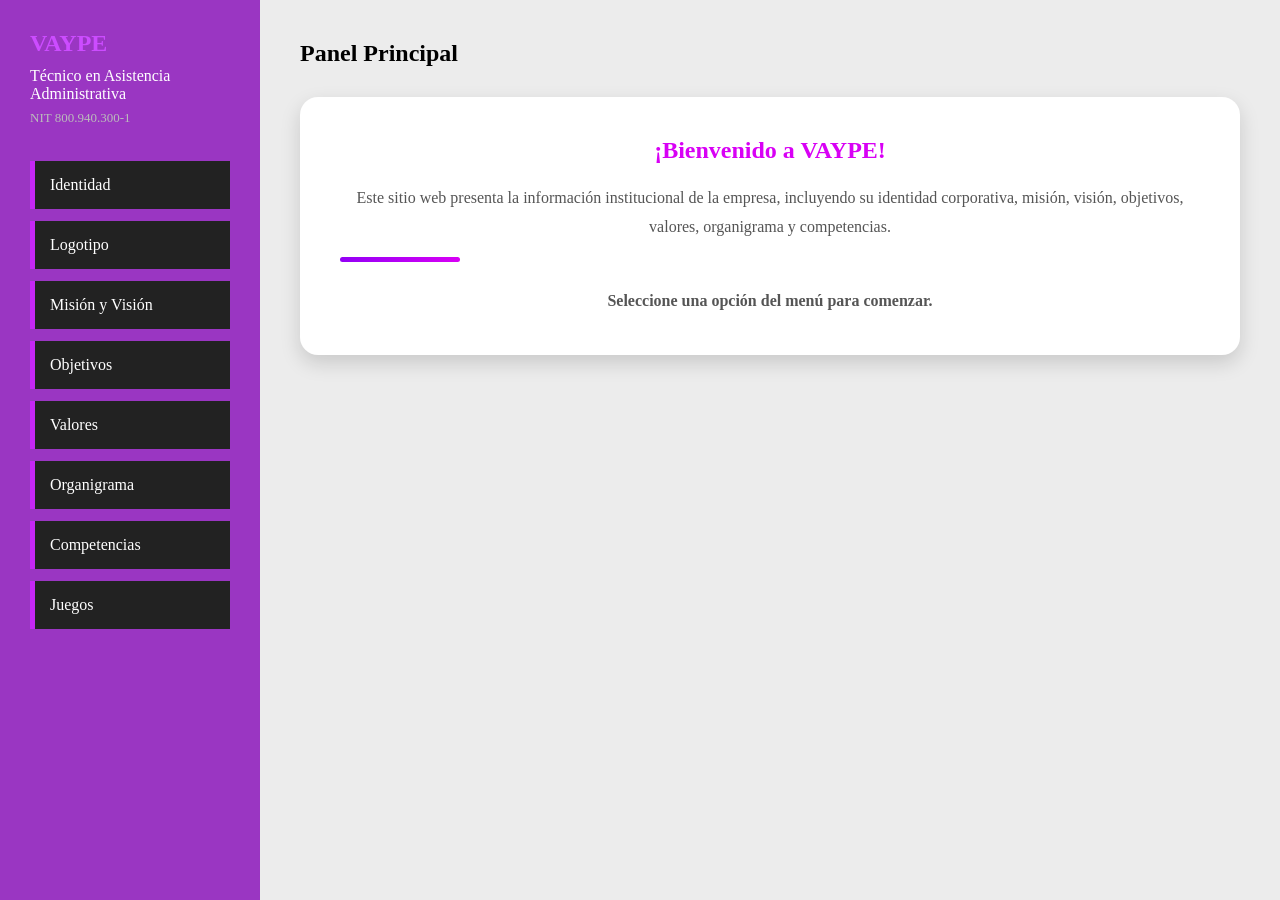
<file: index.html>
<!DOCTYPE html>
<html lang="es">
<head>
<meta charset="UTF-8">
<meta name="viewport" content="width=device-width, initial-scale=1.0">
<title>VAYPE S.A</title>
<link rel="stylesheet" href="styles.css">
</head>
<body>

<div class="panel">

    <aside class="menu">
        <h1>VAYPE</h1>
        <p>Técnico en Asistencia Administrativa</p>
        <span>NIT 800.940.300-1</span>
        <nav>
            <a href="diapositiva1.html"> Identidad</a>
            <a href="diapositiva2.html"> Logotipo</a>
            <a href="diapositiva3.html"> Misión y Visión</a>
            <a href="diapositiva4.html"> Objetivos</a>
            <a href="diapositiva5.html"> Valores</a>
            <a href="diapositiva6.html"> Organigrama</a>
            <a href="diapositiva7.html"> Competencias</a>
            <a href="diapositiva8.html"> Juegos</a>
        </nav>
    </aside>
    <main>

        <h2>Panel Principal</h2>

<div class="bienvenida">

    <h2>¡Bienvenido a VAYPE!</h2>

    <p>
        Este sitio web presenta la información institucional de la empresa,
        incluyendo su identidad corporativa, misión, visión, objetivos,
        valores, organigrama y competencias.
    </p>

    <div class="linea"></div>

    <p><strong>Seleccione una opción del menú para comenzar.</strong></p>

</div>
</body>
</html>
</file>
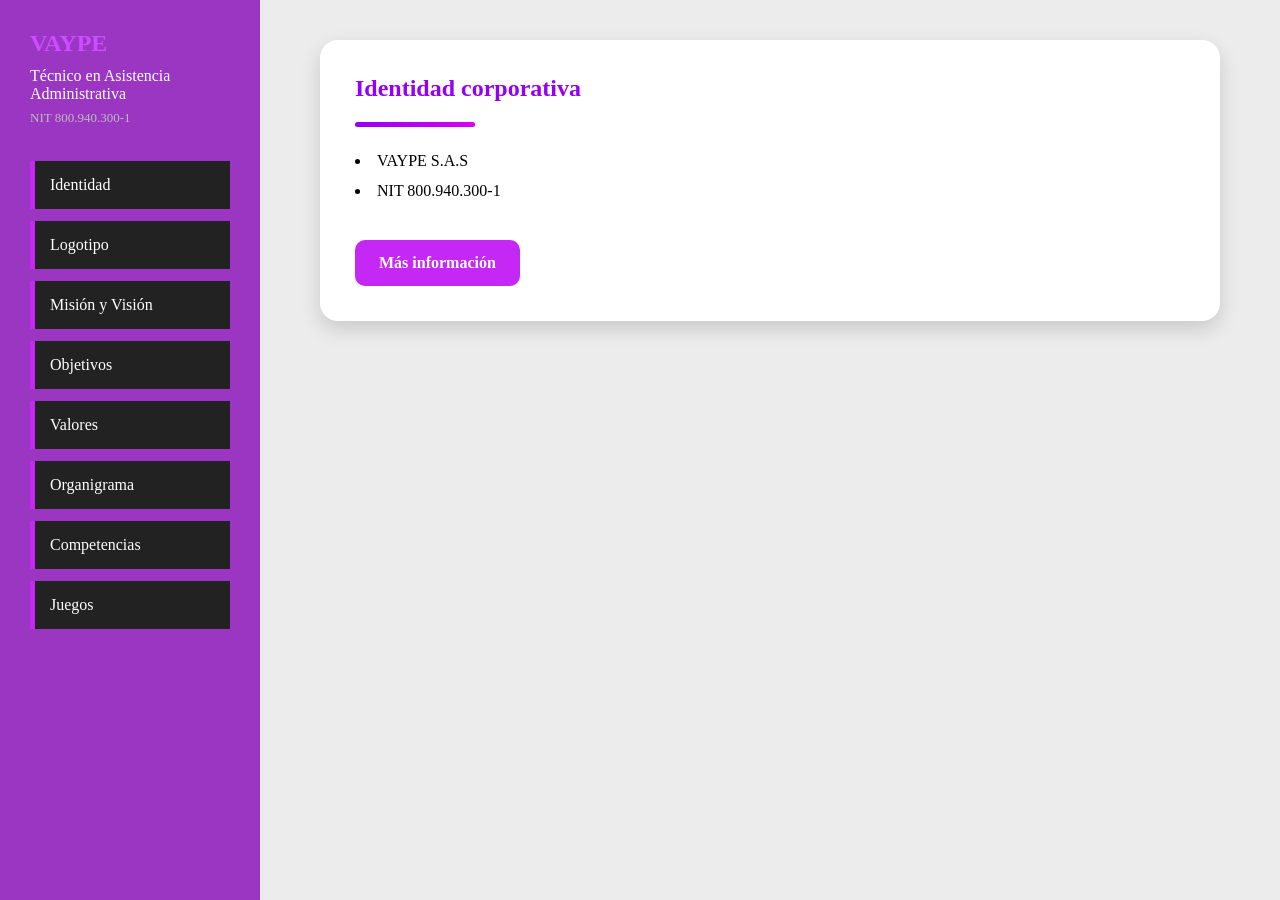
<file: diapositiva1.html>
<!DOCTYPE html>
<html lang="es">
<head>
    <meta charset="UTF-8">
    <title>Diapositiva 1</title>
    <link rel="stylesheet" href="styles.css">
</head>
<body>

<div class="panel">

    <aside class="menu">
        <h1>VAYPE</h1>
        <p>Técnico en Asistencia Administrativa</p>
        <span>NIT 800.940.300-1</span>
        <nav>
            <a href="diapositiva1.html"> Identidad</a>
            <a href="diapositiva2.html"> Logotipo</a>
            <a href="diapositiva3.html"> Misión y Visión</a>
            <a href="diapositiva4.html"> Objetivos</a>
            <a href="diapositiva5.html"> Valores</a>
            <a href="diapositiva6.html"> Organigrama</a>
            <a href="diapositiva7.html"> Competencias</a>
            <a href="diapositiva8.html"> Juegos</a>
        </nav>
    </aside>

    <main>

        <div class="tarjeta">

            <h2>Identidad corporativa</h2>

            <div class="linea"></div>

            <p>
                <li>VAYPE S.A.S</li>
                <li>NIT 800.940.300-1</li>
            </p>

            <a href="index.html" class="boton">Más información</a>

        </div>

    </main>

</div>

</body>
</html>
</file>
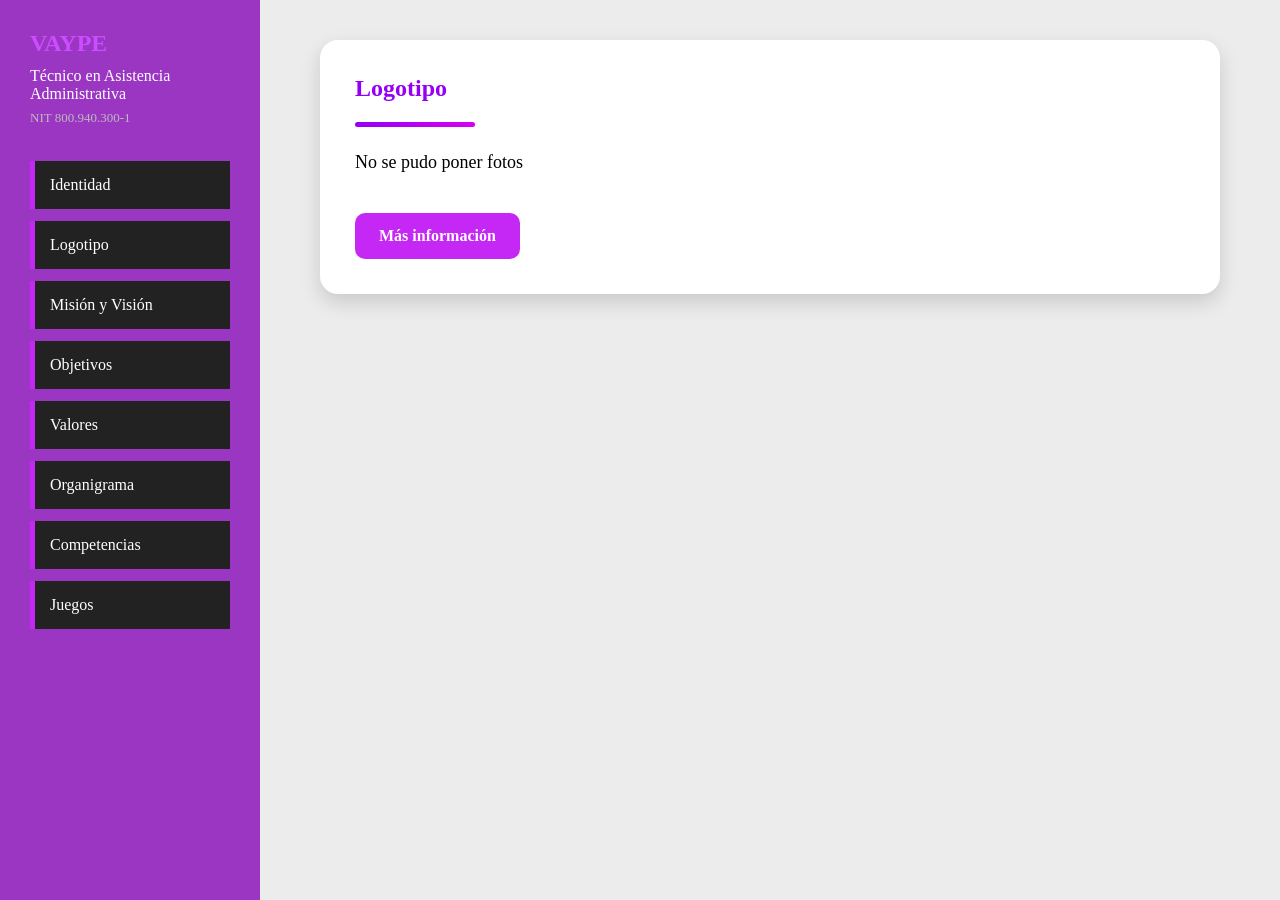
<file: diapositiva2.html>
<!DOCTYPE html>
<html lang="es">
<head>
    <meta charset="UTF-8">
    <title>Diapositiva 1</title>
    <link rel="stylesheet" href="styles.css">
</head>
<body>

<div class="panel">

    <aside class="menu">
        <h1>VAYPE</h1>
        <p>Técnico en Asistencia Administrativa</p>
        <span>NIT 800.940.300-1</span>
        <nav>
            <a href="diapositiva1.html"> Identidad</a>
            <a href="diapositiva2.html"> Logotipo</a>
            <a href="diapositiva3.html"> Misión y Visión</a>
            <a href="diapositiva4.html"> Objetivos</a>
            <a href="diapositiva5.html"> Valores</a>
            <a href="diapositiva6.html"> Organigrama</a>
            <a href="diapositiva7.html"> Competencias</a>
            <a href="diapositiva8.html"> Juegos</a>
        </nav>
    </aside>

    <main>

        <div class="tarjeta">

            <h2>Logotipo</h2>

            <div class="linea"></div>

            <p>
                No se pudo poner fotos
            </p>

            <a href="#" class="boton">Más información</a>

        </div>

    </main>

</div>

</body>
</html>
</file>
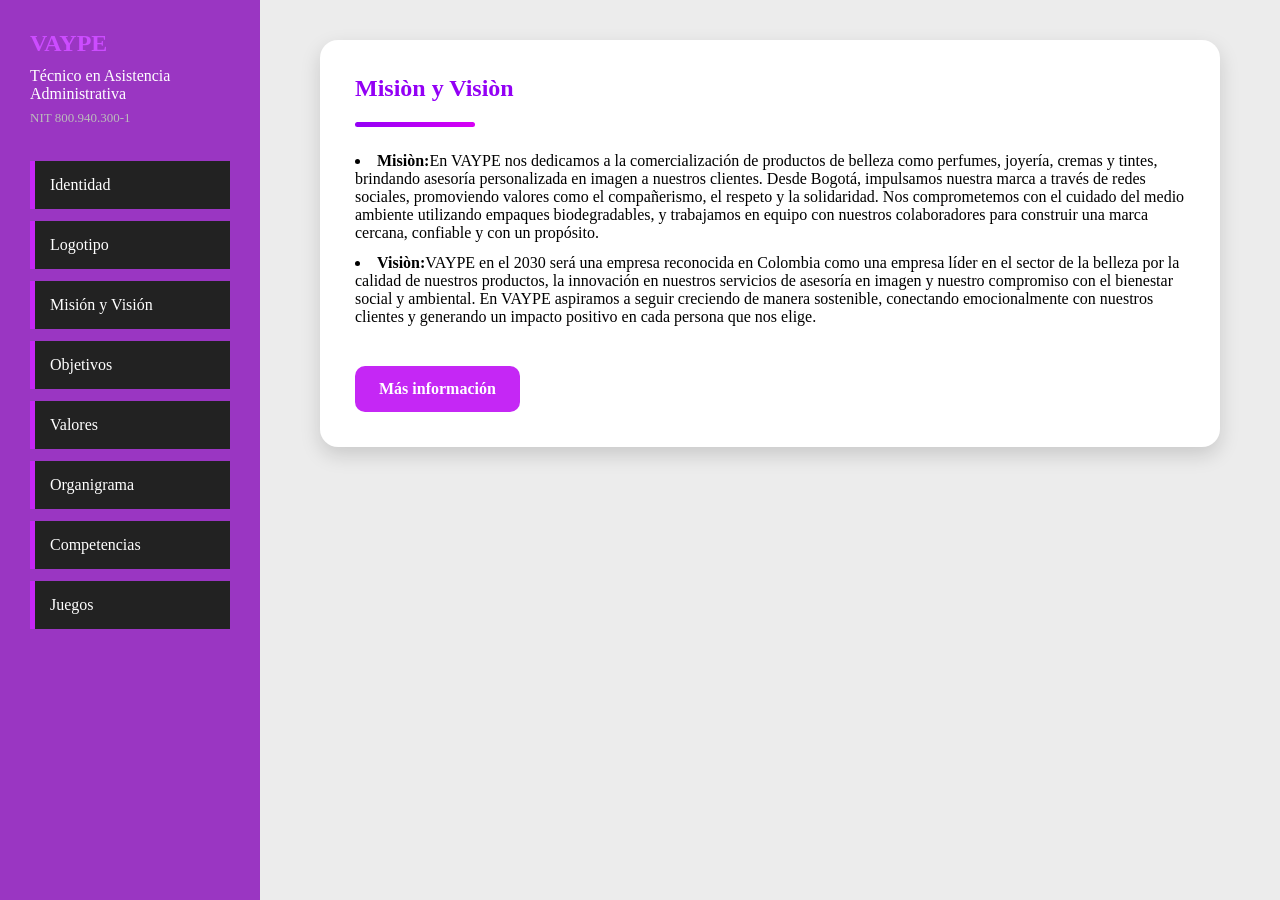
<file: diapositiva3.html>
<!DOCTYPE html>
<html lang="es">
<head>
    <meta charset="UTF-8">
    <title>Diapositiva 1</title>
    <link rel="stylesheet" href="styles.css">
</head>
<body>

<div class="panel">

    <aside class="menu">
        <h1>VAYPE</h1>
        <p>Técnico en Asistencia Administrativa</p>
        <span>NIT 800.940.300-1</span>
        <nav>
            <a href="diapositiva1.html"> Identidad</a>
            <a href="diapositiva2.html"> Logotipo</a>
            <a href="diapositiva3.html"> Misión y Visión</a>
            <a href="diapositiva4.html"> Objetivos</a>
            <a href="diapositiva5.html"> Valores</a>
            <a href="diapositiva6.html"> Organigrama</a>
            <a href="diapositiva7.html"> Competencias</a>
            <a href="diapositiva8.html"> Juegos</a>
        </nav>
    </aside>

    <main>

        <div class="tarjeta">

            <h2>Misiòn y Visiòn</h2>

            <div class="linea"></div>

            <p>
                <li><strong>Misiòn:</strong>En VAYPE nos dedicamos a la comercialización de productos de belleza como perfumes, joyería, cremas y tintes, brindando asesoría personalizada en imagen a nuestros clientes. Desde Bogotá, impulsamos nuestra marca a través de redes sociales, promoviendo valores como el compañerismo, el respeto y la solidaridad. Nos comprometemos con el cuidado del medio ambiente utilizando empaques biodegradables, y trabajamos en equipo con nuestros colaboradores para construir una marca cercana, confiable y con un propósito.</li>
                <li><strong>Visiòn:</strong>VAYPE en el 2030 será una empresa reconocida en Colombia como una empresa líder en el sector de la belleza por la calidad de nuestros productos, la innovación en nuestros servicios de asesoría en imagen y nuestro compromiso con el bienestar social y ambiental. En VAYPE aspiramos a seguir creciendo de manera sostenible, conectando emocionalmente con nuestros clientes y generando un impacto positivo en cada persona que nos elige.</li>
            </p>

            <a href="index.html" class="boton">Más información</a>

        </div>

    </main>

</div>

</body>
</html>
</file>
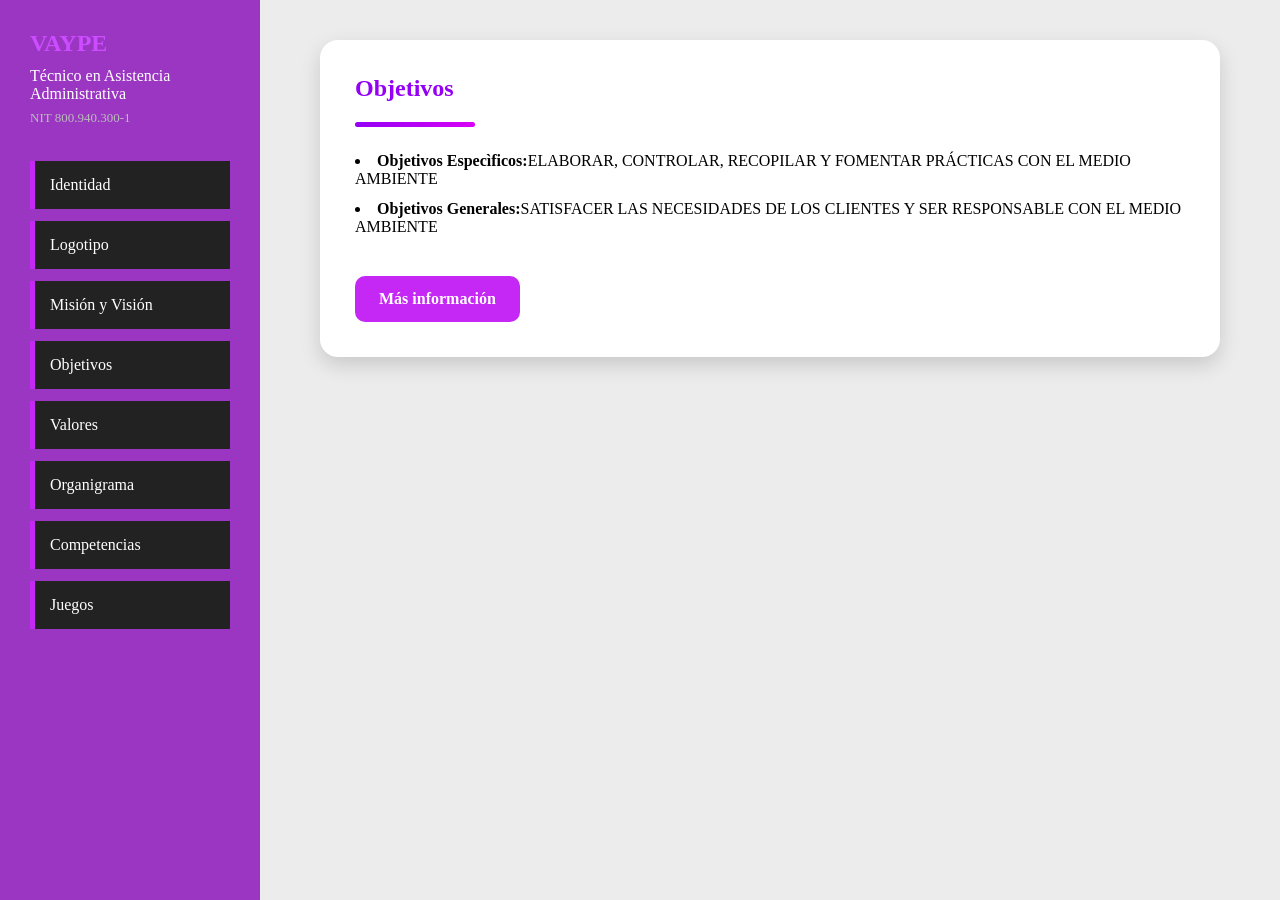
<file: diapositiva4.html>
<!DOCTYPE html>
<html lang="es">
<head>
    <meta charset="UTF-8">
    <title>Diapositiva 1</title>
    <link rel="stylesheet" href="styles.css">
</head>
<body>

<div class="panel">

    <aside class="menu">
        <h1>VAYPE</h1>
        <p>Técnico en Asistencia Administrativa</p>
        <span>NIT 800.940.300-1</span>
        <nav>
            <a href="diapositiva1.html"> Identidad</a>
            <a href="diapositiva2.html"> Logotipo</a>
            <a href="diapositiva3.html"> Misión y Visión</a>
            <a href="diapositiva4.html"> Objetivos</a>
            <a href="diapositiva5.html"> Valores</a>
            <a href="diapositiva6.html"> Organigrama</a>
            <a href="diapositiva7.html"> Competencias</a>
            <a href="diapositiva8.html"> Juegos</a>
        </nav>
    </aside>

    <main>

        <div class="tarjeta">

            <h2>Objetivos</h2>

            <div class="linea"></div>

            <p>
                <li><strong>Objetivos Especìficos:</strong>ELABORAR, CONTROLAR, RECOPILAR Y FOMENTAR PRÁCTICAS CON EL MEDIO AMBIENTE</li>
                <li><strong>Objetivos Generales:</strong>SATISFACER LAS NECESIDADES DE LOS CLIENTES Y SER RESPONSABLE CON EL MEDIO AMBIENTE</li>
            </p>

            <a href="index.html" class="boton">Más información</a>

        </div>

    </main>

</div>

</body>
</html>
</file>
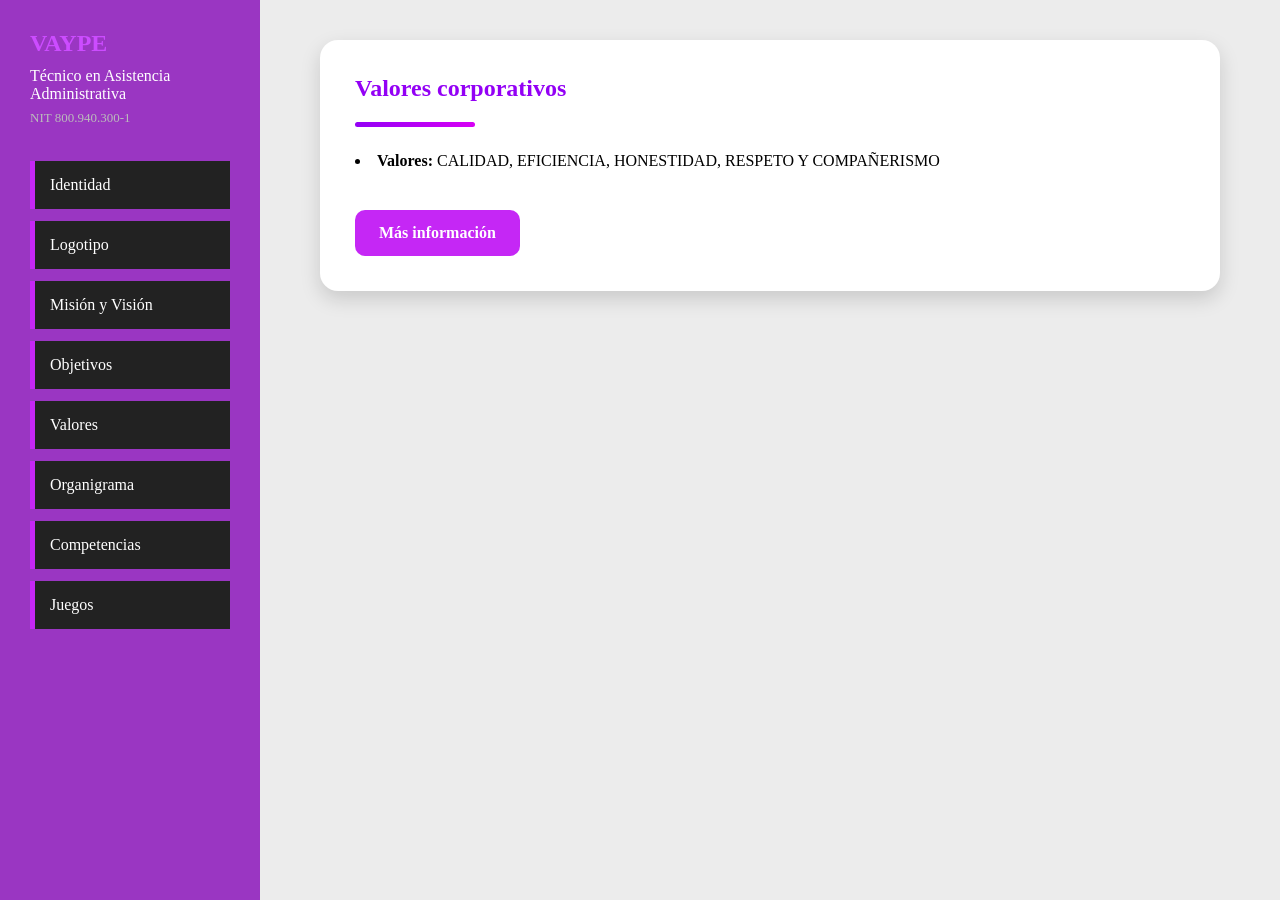
<file: diapositiva5.html>
<!DOCTYPE html>
<html lang="es">
<head>
    <meta charset="UTF-8">
    <title>Diapositiva 1</title>
    <link rel="stylesheet" href="styles.css">
</head>
<body>

<div class="panel">

    <aside class="menu">
        <h1>VAYPE</h1>
        <p>Técnico en Asistencia Administrativa</p>
        <span>NIT 800.940.300-1</span>
        <nav>
            <a href="diapositiva1.html"> Identidad</a>
            <a href="diapositiva2.html"> Logotipo</a>
            <a href="diapositiva3.html"> Misión y Visión</a>
            <a href="diapositiva4.html"> Objetivos</a>
            <a href="diapositiva5.html"> Valores</a>
            <a href="diapositiva6.html"> Organigrama</a>
            <a href="diapositiva7.html"> Competencias</a>
            <a href="diapositiva8.html"> Juegos</a>
        </nav>
    </aside>

    <main>

        <div class="tarjeta">

            <h2>Valores corporativos</h2>

            <div class="linea"></div>

            <p>
                <li><strong>Valores: </strong>CALIDAD, EFICIENCIA, HONESTIDAD, RESPETO Y COMPAÑERISMO</li>
            </p>

            <a href="index.html" class="boton">Más información</a>

        </div>

    </main>

</div>

</body>
</html>
</file>
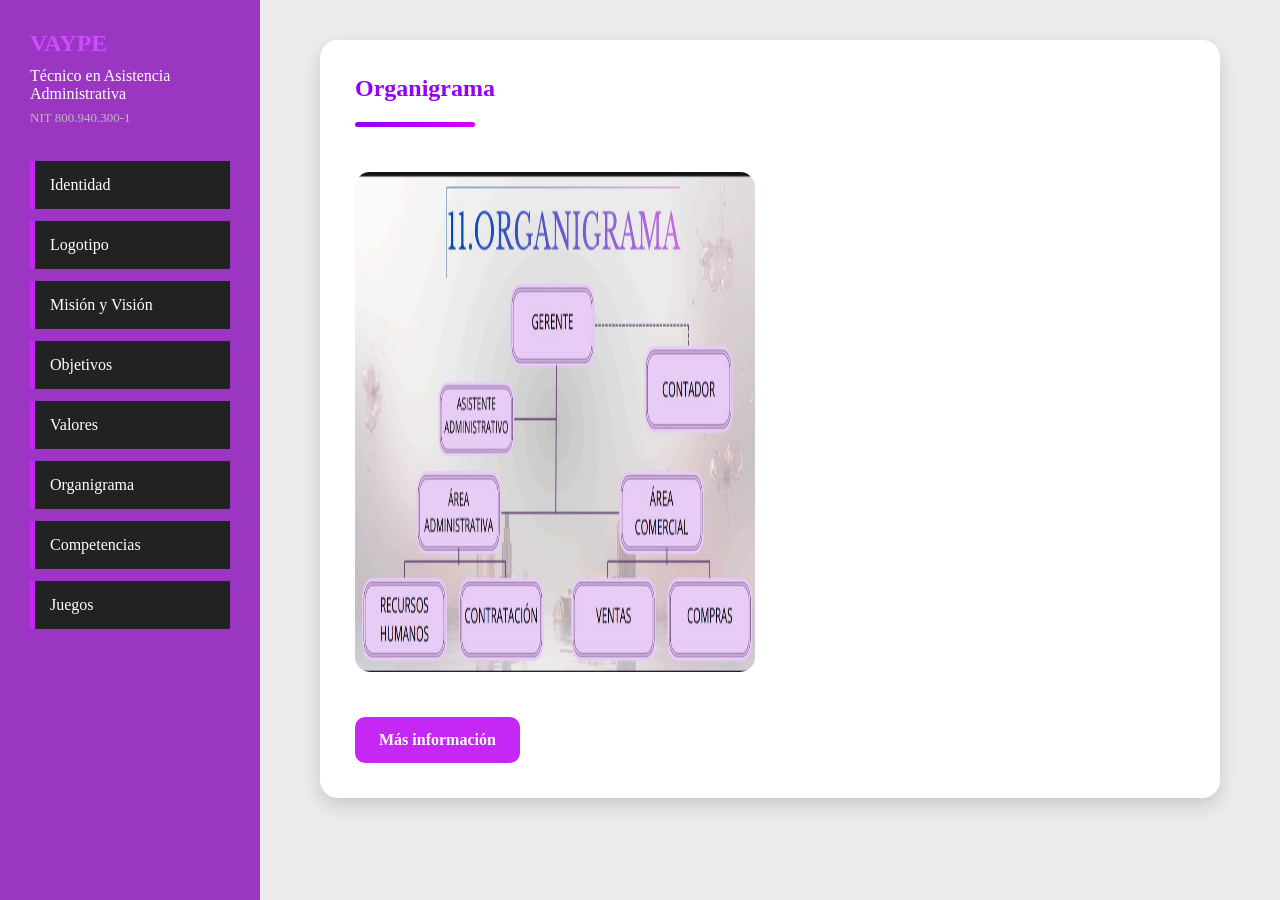
<file: diapositiva6.html>
<!DOCTYPE html>
<html lang="es">
<head>
    <meta charset="UTF-8">
    <title>Diapositiva 1</title>
    <link rel="stylesheet" href="styles.css">
</head>
<body>

<div class="panel">

    <aside class="menu">
        <h1>VAYPE</h1>
        <p>Técnico en Asistencia Administrativa</p>
        <span>NIT 800.940.300-1</span>
        <nav>
            <a href="diapositiva1.html"> Identidad</a>
            <a href="diapositiva2.html"> Logotipo</a>
            <a href="diapositiva3.html"> Misión y Visión</a>
            <a href="diapositiva4.html"> Objetivos</a>
            <a href="diapositiva5.html"> Valores</a>
            <a href="diapositiva6.html"> Organigrama</a>
            <a href="diapositiva7.html"> Competencias</a>
            <a href="diapositiva8.html"> Juegos</a>
        </nav>
    </aside>

    <main>

        <div class="tarjeta">

            <h2>Organigrama</h2>

            <div class="linea"></div>

            <p>
         <img src="organigrama.jpeg" alt="Girl in a jacket" width="400" height="500">
            </p>

            <a href="index.html" class="boton">Más información</a>

        </div>

    </main>

</div>

</body>
</html>
</file>
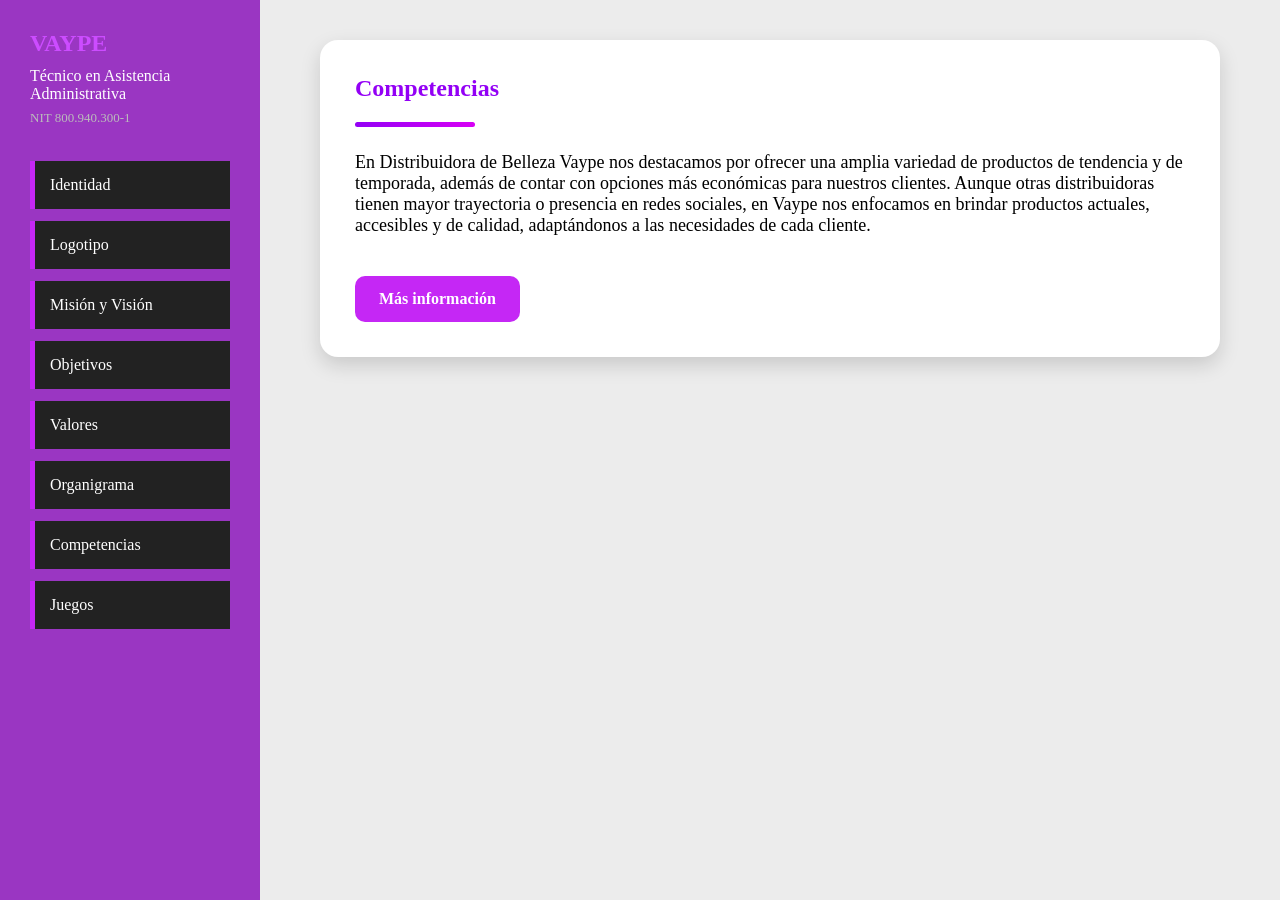
<file: diapositiva7.html>
<!DOCTYPE html>
<html lang="es">
<head>
    <meta charset="UTF-8">
    <title>Diapositiva 1</title>
    <link rel="stylesheet" href="styles.css">
</head>
<body>

<div class="panel">

    <aside class="menu">
        <h1>VAYPE</h1>
        <p>Técnico en Asistencia Administrativa</p>
        <span>NIT 800.940.300-1</span>
        <nav>
            <a href="diapositiva1.html"> Identidad</a>
            <a href="diapositiva2.html"> Logotipo</a>
            <a href="diapositiva3.html"> Misión y Visión</a>
            <a href="diapositiva4.html"> Objetivos</a>
            <a href="diapositiva5.html"> Valores</a>
            <a href="diapositiva6.html"> Organigrama</a>
            <a href="diapositiva7.html"> Competencias</a>
            <a href="diapositiva8.html"> Juegos</a>
        </nav>
    </aside>

    <main>

        <div class="tarjeta">

            <h2>Competencias</h2>

            <div class="linea"></div>

            <p>
                En Distribuidora de Belleza Vaype nos destacamos por ofrecer una amplia variedad de productos de tendencia y de temporada, además de contar con opciones más económicas para nuestros clientes. Aunque otras distribuidoras tienen mayor trayectoria o presencia en redes sociales, en Vaype nos enfocamos en brindar productos actuales, accesibles y de calidad, adaptándonos a las necesidades de cada cliente.
            </p>

            <a href="index.html" class="boton">Más información</a>

        </div>

    </main>

</div>

</body>
</html>
</file>
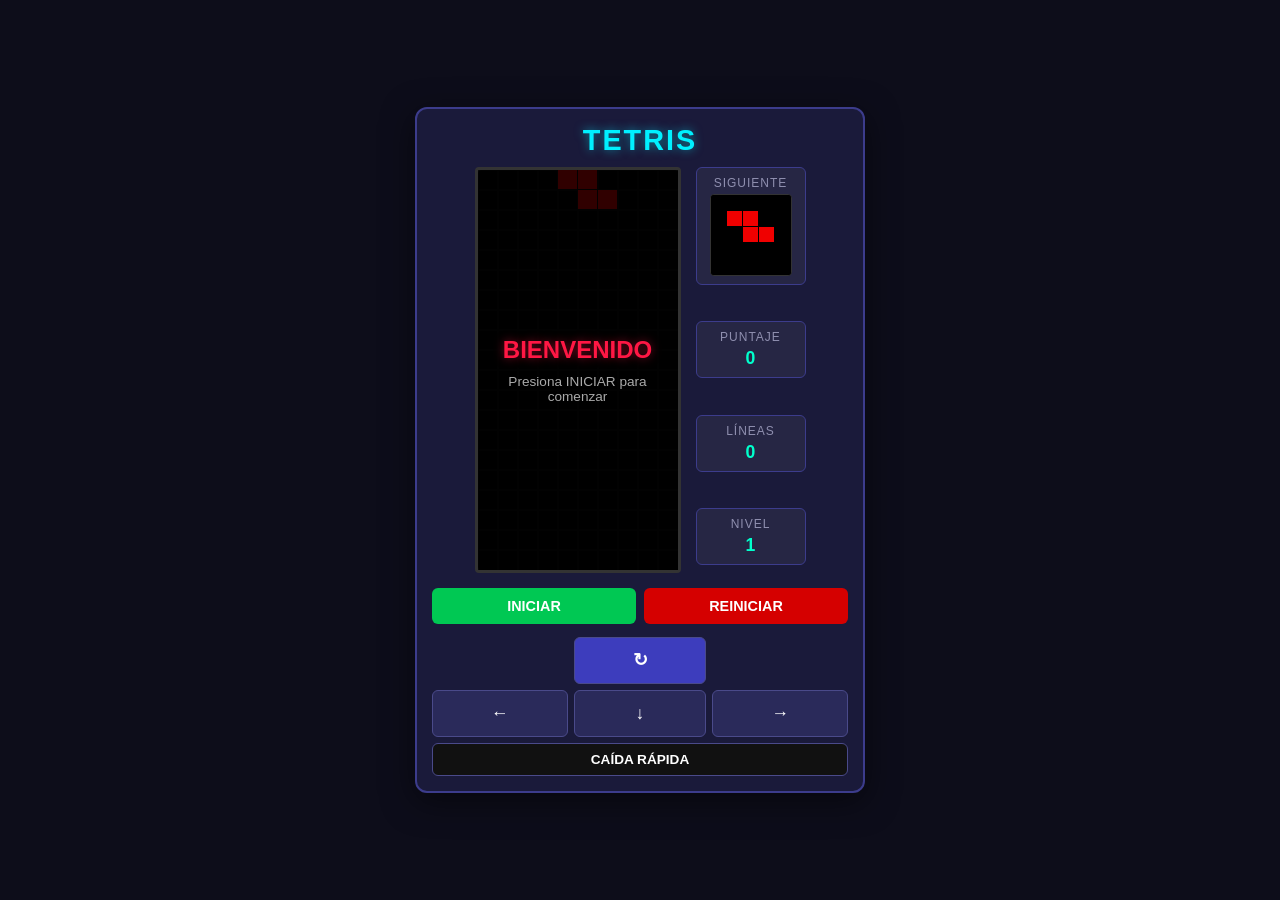
<file: diapositiva8.html>
<!DOCTYPE html>
<html lang="es">
<head>
    <meta charset="UTF-8">
    <meta name="viewport" content="width=device-width, initial-scale=1.0">
    <title>Tetris Clásico</title>
    <style>
        * {
            box-sizing: border-box;
            user-select: none;
            -webkit-user-select: none;
        }
        body {
            background-color: #0d0d1a;
            color: #ffffff;
            font-family: 'Segoe UI', Tahoma, Geneva, Verdana, sans-serif;
            display: flex;
            flex-direction: column;
            align-items: center;
            justify-content: center;
            min-height: 100vh;
            margin: 0;
            padding: 10px;
            overflow-x: hidden;
        }

        .game-container {
            display: flex;
            flex-direction: column;
            align-items: center;
            background: #1a1a3a;
            padding: 15px;
            border-radius: 12px;
            box-shadow: 0 8px 32px rgba(0, 0, 0, 0.5);
            border: 2px solid #3c3c8c;
            max-width: 450px;
            width: 100%;
        }

        .header {
            text-align: center;
            margin-bottom: 10px;
        }

        .header h1 {
            font-size: 1.8rem;
            margin: 0;
            color: #00f0ff;
            text-shadow: 0 0 10px rgba(0, 240, 255, 0.5);
            letter-spacing: 2px;
        }

        .main-layout {
            display: flex;
            justify-content: center;
            gap: 15px;
            width: 100%;
            margin-bottom: 15px;
        }

        .canvas-container {
            position: relative;
            background: #000;
            border: 3px solid #333;
            border-radius: 4px;
        }

        canvas {
            display: block;
        }

        .sidebar {
            display: flex;
            flex-direction: column;
            justify-content: space-between;
            width: 110px;
        }

        .panel {
            background: rgba(255, 255, 255, 0.05);
            border: 1px solid #3c3c8c;
            border-radius: 6px;
            padding: 8px;
            text-align: center;
            margin-bottom: 8px;
        }

        .panel-title {
            font-size: 0.75rem;
            text-transform: uppercase;
            color: #8f8faf;
            margin-bottom: 4px;
            letter-spacing: 1px;
        }

        .panel-value {
            font-size: 1.1rem;
            font-weight: bold;
            color: #00ffcc;
        }

        #nextCanvas {
            background: #000;
            border: 1px solid #333;
            border-radius: 4px;
            margin-top: 4px;
            display: block;
            margin-left: auto;
            margin-right: auto;
        }

        .controls-btn-container {
            width: 100%;
            display: flex;
            flex-direction: column;
            gap: 8px;
        }

        .menu-buttons {
            display: flex;
            gap: 8px;
            width: 100%;
        }

        .btn {
            flex: 1;
            padding: 10px;
            font-size: 0.9rem;
            font-weight: bold;
            border: none;
            border-radius: 6px;
            cursor: pointer;
            color: white;
            transition: all 0.2s;
            text-transform: uppercase;
        }

        .btn-start {
            background: #00c853;
        }
        .btn-start:hover {
            background: #00e676;
        }

        .btn-reset {
            background: #d50000;
        }
        .btn-reset:hover {
            background: #ff1744;
        }

        /* Virtual controls for mobile */
        .mobile-controls {
            display: grid;
            grid-template-areas: 
                ". up ."
                "left down right"
                "space space space";
            gap: 6px;
            width: 100%;
            margin-top: 5px;
        }

        .m-btn {
            background: #2a2a5a;
            border: 1px solid #4a4a8a;
            color: white;
            border-radius: 6px;
            padding: 12px;
            font-size: 1.1rem;
            font-weight: bold;
            display: flex;
            align-items: center;
            justify-content: center;
            cursor: pointer;
            touch-action: manipulation;
        }

        .m-btn:active {
            background: #3a3a7a;
            transform: scale(0.95);
        }

        .m-up { grid-area: up; background: #3d3dbd; }
        .m-left { grid-area: left; }
        .m-down { grid-area: down; }
        .m-right { grid-area: right; }
        .m-space { 
            grid-area: space; 
            background: #111; 
            font-size: 0.85rem; 
            text-transform: uppercase;
            padding: 8px;
        }

        /* Overlay for Game Over / Pause */
        .overlay {
            position: absolute;
            top: 0;
            left: 0;
            width: 100%;
            height: 100%;
            background: rgba(0, 0, 0, 0.8);
            display: flex;
            flex-direction: column;
            align-items: center;
            justify-content: center;
            border-radius: 4px;
            opacity: 0;
            pointer-events: none;
            transition: opacity 0.3s ease;
            z-index: 10;
        }

        .overlay.active {
            opacity: 1;
            pointer-events: auto;
        }

        .overlay-text {
            font-size: 1.5rem;
            font-weight: bold;
            color: #ff1744;
            text-shadow: 0 0 10px rgba(255, 23, 68, 0.5);
            margin-bottom: 10px;
            text-align: center;
        }

        .overlay-sub {
            font-size: 0.85rem;
            color: #aaa;
            text-align: center;
        }
    </style>
</head>
<body>

    <div class="game-container">
        <div class="header">
            <h1>TETRIS</h1>
        </div>

        <div class="main-layout">
            <!-- Game Board -->
            <div class="canvas-container">
                <canvas id="tetris" width="200" height="400"></canvas>
                <div class="overlay" id="gameOverlay">
                    <div class="overlay-text" id="overlayText">PAUSA</div>
                    <div class="overlay-sub" id="overlaySub">Presiona INICIAR para jugar</div>
                </div>
            </div>

            <!-- Side Panels -->
            <div class="sidebar">
                <div class="panel">
                    <div class="panel-title">Siguiente</div>
                    <canvas id="nextCanvas" width="80" height="80"></canvas>
                </div>
                <div class="panel">
                    <div class="panel-title">Puntaje</div>
                    <div class="panel-value" id="score">0</div>
                </div>
                <div class="panel">
                    <div class="panel-title">Líneas</div>
                    <div class="panel-value" id="lines">0</div>
                </div>
                <div class="panel">
                    <div class="panel-title">Nivel</div>
                    <div class="panel-value" id="level">1</div>
                </div>
            </div>
        </div>

        <div class="controls-btn-container">
            <div class="menu-buttons">
                <button class="btn btn-start" id="startBtn">Iniciar</button>
                <button class="btn btn-reset" id="resetBtn">Reiniciar</button>
            </div>

            <!-- Mobile Touch Controls -->
            <div class="mobile-controls">
                <div class="m-btn m-up" id="ctrl-up">↻</div>
                <div class="m-btn m-left" id="ctrl-left">←</div>
                <div class="m-btn m-down" id="ctrl-down">↓</div>
                <div class="m-btn m-right" id="ctrl-right">→</div>
                <div class="m-btn m-space" id="ctrl-space">Caída Rápida</div>
            </div>
        </div>
    </div>

    <script>
        const canvas = document.getElementById('tetris');
        const context = canvas.getContext('2d');
        const nextCanvas = document.getElementById('nextCanvas');
        const nextContext = nextCanvas.getContext('2d');

        const grid = 20; // Size of grid cell
        const cols = 10;
        const rows = 20;

        // Colors for each piece
        const colors = {
            'I': '#00f0f0',
            'O': '#f0f000',
            'T': '#a000f0',
            'S': '#00f000',
            'Z': '#f00000',
            'J': '#0000f0',
            'L': '#f0a000'
        };

        // Tetromino matrices
        const tetrominos = {
            'I': [[0,0,0,0],[1,1,1,1],[0,0,0,0],[0,0,0,0]],
            'O': [[1,1],[1,1]],
            'T': [[0,1,0],[1,1,1],[0,0,0]],
            'S': [[0,1,1],[1,1,0],[0,0,0]],
            'Z': [[1,1,0],[0,1,1],[0,0,0]],
            'J': [[1,0,0],[1,1,1],[0,0,0]],
            'L': [[0,0,1],[1,1,1],[0,0,0]]
        };

        let arena = createMatrix(cols, rows);
        let player = {
            pos: {x: 0, y: 0},
            matrix: null,
            type: null
        };
        let nextPieceType = null;

        let dropCounter = 0;
        let dropInterval = 1000; // Starting speed in ms
        let lastTime = 0;

        let score = 0;
        let lines = 0;
        let level = 1;
        let gameRunning = false;
        let gameOver = false;

        function createMatrix(w, h) {
            const matrix = [];
            while (h--) {
                matrix.push(new Array(w).fill(0));
            }
            return matrix;
        }

        function drawMatrix(matrix, offset, ctx, isNext = false) {
            matrix.forEach((row, y) => {
                row.forEach((value, x) => {
                    if (value !== 0) {
                        ctx.fillStyle = isNext ? colors[nextPieceType] : colors[player.type] || colors[value];
                        ctx.fillRect((x + offset.x) * (isNext ? 16 : grid), (y + offset.y) * (isNext ? 16 : grid), (isNext ? 15 : grid - 1), (isNext ? 15 : grid - 1));
                    }
                });
            });
        }

        function draw() {
            // Clear main canvas
            context.fillStyle = '#000';
            context.fillRect(0, 0, canvas.width, canvas.height);

            // Draw Board Grid Lines
            context.strokeStyle = '#111';
            context.lineWidth = 1;
            for(let i=0; i<cols; i++) {
                context.beginPath();
                context.moveTo(i * grid, 0);
                context.lineTo(i * grid, canvas.height);
                context.stroke();
            }
            for(let i=0; i<rows; i++) {
                context.beginPath();
                context.moveTo(0, i * grid);
                context.lineTo(canvas.width, i * grid);
                context.stroke();
            }

            // Draw arena (settled blocks)
            arena.forEach((row, y) => {
                row.forEach((value, x) => {
                    if (value !== 0) {
                        context.fillStyle = colors[value];
                        context.fillRect(x * grid, y * grid, grid - 1, grid - 1);
                    }
                });
            });

            // Draw current active block
            if (player.matrix) {
                drawMatrix(player.matrix, player.pos, context);
            }
        }

        function drawNext() {
            nextContext.fillStyle = '#000';
            nextContext.fillRect(0, 0, nextCanvas.width, nextCanvas.height);

            if (!nextPieceType) return;
            const matrix = tetrominos[nextPieceType];
            
            // Center calculation for next preview (80px width, grid size 16px)
            const offsetX = (5 - matrix[0].length) / 2;
            const offsetY = (5 - matrix.length) / 2;

            matrix.forEach((row, y) => {
                row.forEach((value, x) => {
                    if (value !== 0) {
                        nextContext.fillStyle = colors[nextPieceType];
                        nextContext.fillRect((x + offsetX) * 16, (y + offsetY) * 16, 15, 15);
                    }
                });
            });
        }

        function merge(arena, player) {
            player.matrix.forEach((row, y) => {
                row.forEach((value, x) => {
                    if (value !== 0) {
                        arena[y + player.pos.y][x + player.pos.x] = player.type;
                    }
                });
            });
        }

        function collide(arena, player) {
            const [m, o] = [player.matrix, player.pos];
            for (let y = 0; y < m.length; ++y) {
                for (let x = 0; x < m[y].length; ++x) {
                    if (m[y][x] !== 0 &&
                       (arena[y + o.y] === undefined ||
                        arena[y + o.y][x + o.x] === undefined ||
                        arena[y + o.y][x + o.x] !== 0)) {
                        return true;
                    }
                }
            }
            return false;
        }

        function rotate(matrix, dir) {
            for (let y = 0; y < matrix.length; ++y) {
                for (let x = 0; x < y; ++x) {
                    [
                        matrix[x][y],
                        matrix[y][x],
                    ] = [
                        matrix[y][x],
                        matrix[x][y],
                    ];
                }
            }
            if (dir > 0) {
                matrix.forEach(row => row.reverse());
            } else {
                matrix.reverse();
            }
        }

        function playerDrop() {
            if (!gameRunning || gameOver) return;
            player.pos.y++;
            if (collide(arena, player)) {
                player.pos.y--;
                merge(arena, player);
                playerReset();
                arenaSweep();
                updateScore();
            }
            dropCounter = 0;
        }

        function playerHardDrop() {
            if (!gameRunning || gameOver) return;
            while (!collide(arena, player)) {
                player.pos.y++;
            }
            player.pos.y--;
            merge(arena, player);
            playerReset();
            arenaSweep();
            updateScore();
            dropCounter = 0;
        }

        function playerMove(dir) {
            if (!gameRunning || gameOver) return;
            player.pos.x += dir;
            if (collide(arena, player)) {
                player.pos.x -= dir;
            }
        }

        function playerRotate(dir) {
            if (!gameRunning || gameOver) return;
            const pos = player.pos.x;
            let offset = 1;
            rotate(player.matrix, dir);
            while (collide(arena, player)) {
                player.pos.x += offset;
                offset = -(offset + (offset > 0 ? 1 : -1));
                if (offset > player.matrix[0].length) {
                    rotate(player.matrix, -dir);
                    player.pos.x = pos;
                    return;
                }
            }
        }

        function getRandomType() {
            const pieces = 'ILJOSZT';
            return pieces[pieces.length * Math.random() | 0];
        }

        function playerReset() {
            if (nextPieceType === null) {
                nextPieceType = getRandomType();
            }
            player.type = nextPieceType;
            player.matrix = JSON.parse(JSON.stringify(tetrominos[player.type]));
            player.pos.y = 0;
            player.pos.x = (arena[0].length / 2 | 0) - (player.matrix[0].length / 2 | 0);
            
            nextPieceType = getRandomType();
            drawNext();

            if (collide(arena, player)) {
                gameOver = true;
                gameRunning = false;
                showOverlay("FIN DEL JUEGO", "Presiona REINICIAR");
            }
        }

        function arenaSweep() {
            let rowCount = 1;
            outer: for (let y = arena.length - 1; y > 0; --y) {
                for (let x = 0; x < arena[y].length; ++x) {
                    if (arena[y][x] === 0) {
                        continue outer;
                    }
                }
                const row = arena.splice(y, 1)[0].fill(0);
                arena.unshift(row);
                ++y;

                score += rowCount * 10;
                lines++;
                rowCount *= 2;

                // Level up speed calculation
                level = Math.floor(lines / 10) + 1;
                dropInterval = Math.max(100, 1000 - (level - 1) * 100);
            }
        }

        function updateScore() {
            document.getElementById('score').innerText = score;
            document.getElementById('lines').innerText = lines;
            document.getElementById('level').innerText = level;
        }

        function update(time = 0) {
            if (gameRunning && !gameOver) {
                const deltaTime = time - lastTime;
                lastTime = time;

                dropCounter += deltaTime;
                if (dropCounter > dropInterval) {
                    playerDrop();
                }
                draw();
            }
            requestAnimationFrame(update);
        }

        // Overlay Manager
        const overlay = document.getElementById('gameOverlay');
        const overlayText = document.getElementById('overlayText');
        const overlaySub = document.getElementById('overlaySub');

        function showOverlay(title, subtitle) {
            overlayText.innerText = title;
            overlaySub.innerText = subtitle;
            overlay.classList.add('active');
        }

        function hideOverlay() {
            overlay.classList.remove('active');
        }

        function startPauseGame() {
            if (gameOver) return;
            
            if (gameRunning) {
                gameRunning = false;
                showOverlay("PAUSA", "Presiona CONTINUAR");
                document.getElementById('startBtn').innerText = 'Continuar';
            } else {
                gameRunning = true;
                hideOverlay();
                document.getElementById('startBtn').innerText = 'Pausa';
                lastTime = performance.now();
            }
        }

        function resetGame() {
            arena = createMatrix(cols, rows);
            score = 0;
            lines = 0;
            level = 1;
            dropInterval = 1000;
            gameOver = false;
            gameRunning = true;
            nextPieceType = null;
            playerReset();
            updateScore();
            hideOverlay();
            document.getElementById('startBtn').innerText = 'Pausa';
            lastTime = performance.now();
        }

        // Event Listeners
        document.getElementById('startBtn').addEventListener('click', startPauseGame);
        document.getElementById('resetBtn').addEventListener('click', resetGame);

        // Keyboard Controls
        document.addEventListener('keydown', event => {
            if (['ArrowUp', 'ArrowDown', 'ArrowLeft', 'ArrowRight', ' '].includes(event.key)) {
                event.preventDefault(); // Stop scrolling inside page
            }

            if (!gameRunning || gameOver) return;

            if (event.key === 'ArrowLeft') {
                playerMove(-1);
            } else if (event.key === 'ArrowRight') {
                playerMove(1);
            } else if (event.key === 'ArrowDown') {
                playerDrop();
            } else if (event.key === 'ArrowUp') {
                playerRotate(1);
            } else if (event.key === ' ') {
                playerHardDrop();
            }
        });

        // Touch Screen / Button Controls
        document.getElementById('ctrl-left').addEventListener('click', () => playerMove(-1));
        document.getElementById('ctrl-right').addEventListener('click', () => playerMove(1));
        document.getElementById('ctrl-down').addEventListener('click', () => playerDrop());
        document.getElementById('ctrl-up').addEventListener('click', () => playerRotate(1));
        document.getElementById('ctrl-space').addEventListener('click', () => playerHardDrop());

        // Initialize display
        showOverlay("BIENVENIDO", "Presiona INICIAR para comenzar");
        playerReset();
        draw();
        update();
    </script>
</body>
</html>
</file>
<file: styles.css>
*{
margin:0;
padding:0;
box-sizing:border-box;
}

body{

background:#ececec;

font-family:Segoe UI;

}

.panel{

display:flex;

height:100vh;

}

.menu{

width:260px;

background:#9a36c2;

color:white;

padding:30px;

}

.menu h1{

color:hsl(283, 100%, 65%);

margin-bottom:10px;

}

.menu p{

margin-bottom:5px;

}

.menu span{

font-size:13px;

color:#bbb;

}

nav{

margin-top:35px;

display:flex;

flex-direction:column;

gap:12px;

}

nav a{

text-decoration:none;

color:white;

padding:15px;

border-left:5px solid #c527f5;

background:#222222;

transition:.3s;

}

nav a:hover{

background:#9827f5;

color:black;

padding-left:25px;

}

main{

flex:1;

padding:40px;

}

input{

width:100%;

padding:15px;

border:none;

border-radius:12px;

margin:20px 0;

box-shadow:0 4px 10px rgba(0,0,0,.15);

}

.estadisticas{

display:flex;

gap:20px;

margin-top:30px;

}

.estadisticas div{

flex:1;

background:white;

padding:30px;

border-radius:15px;

text-align:center;

box-shadow:0 6px 20px rgba(0,0,0,.15);

border-top:8px solid #a927f5;

}

.estadisticas h3{

font-size:35px;

margin-bottom:10px;

}
.bienvenida{
    background:white;
    border-radius:18px;
    padding:40px;
    box-shadow:0 8px 20px rgba(0,0,0,.15);
    text-align:center;
    margin-top:30px;
}

.bienvenida h2{
    color:#d800f5;
    margin-bottom:20px;
}

.bienvenida p{
    color:#555555;
    line-height:1.8;
}

.linea{
    width:100px;
    height:5px;
    background:rgb(137, 21, 148)
}
.tarjeta{

background:white;

padding:35px;

border-radius:18px;

box-shadow:0 8px 20px rgba(0,0,0,.15);

max-width:700px;

}

.tarjeta h2{

color:#9300f5;

margin-bottom:20px;

}

.tarjeta p{

margin:15px 0;

font-size:18px;

}

.boton{

display:inline-block;

margin-top:20px;

background:#c527f5;

padding:12px 22px;

text-decoration:none;

color:black;

border-radius:10px;

font-weight:bold;

transition:.3s;

}

.boton:hover{

background:#111;

color:white;

}
main{
    flex:1;
    padding:40px;
    overflow:auto;
    animation:entrada .8s ease;
}

@keyframes entrada{
    from{
        opacity:0;
        transform:translateY(30px);
    }
    to{
        opacity:1;
        transform:translateY(0);
    }
}

.tarjeta{
    background:white;
    padding:35px;
    border-radius:18px;
    box-shadow:0 8px 20px rgba(0,0,0,.15);
    max-width:900px;
    margin:auto;
    transition:.35s;
}

.tarjeta:hover{
    transform:translateY(-8px);
    box-shadow:0 15px 35px rgba(0,0,0,.25);
}

.linea{
    width:120px;
    height:5px;
    background:linear-gradient(90deg,#9300f5,#d800f5);
    margin:15px 0 25px;
    border-radius:50px;
}

img{
    max-width:100%;
    border-radius:15px;
    margin-top:20px;
}

table{
    width:100%;
    border-collapse:collapse;
    margin-top:20px;
}

table th{
    background:#9300f5;
    color:white;
    padding:15px;
}

table td{
    padding:15px;
    border-bottom:1px solid #ddd;
}

ul{
    margin-left:25px;
    margin-top:15px;
}

li{
    margin:12px 0;
}

.boton{
    display:inline-block;
    margin-top:25px;
    background:#c527f5;
    color:white;
    padding:14px 24px;
    border-radius:10px;
    text-decoration:none;
    transition:.3s;
}

.boton:hover{
    background:#111;
    transform:scale(1.05);
}
</file>
